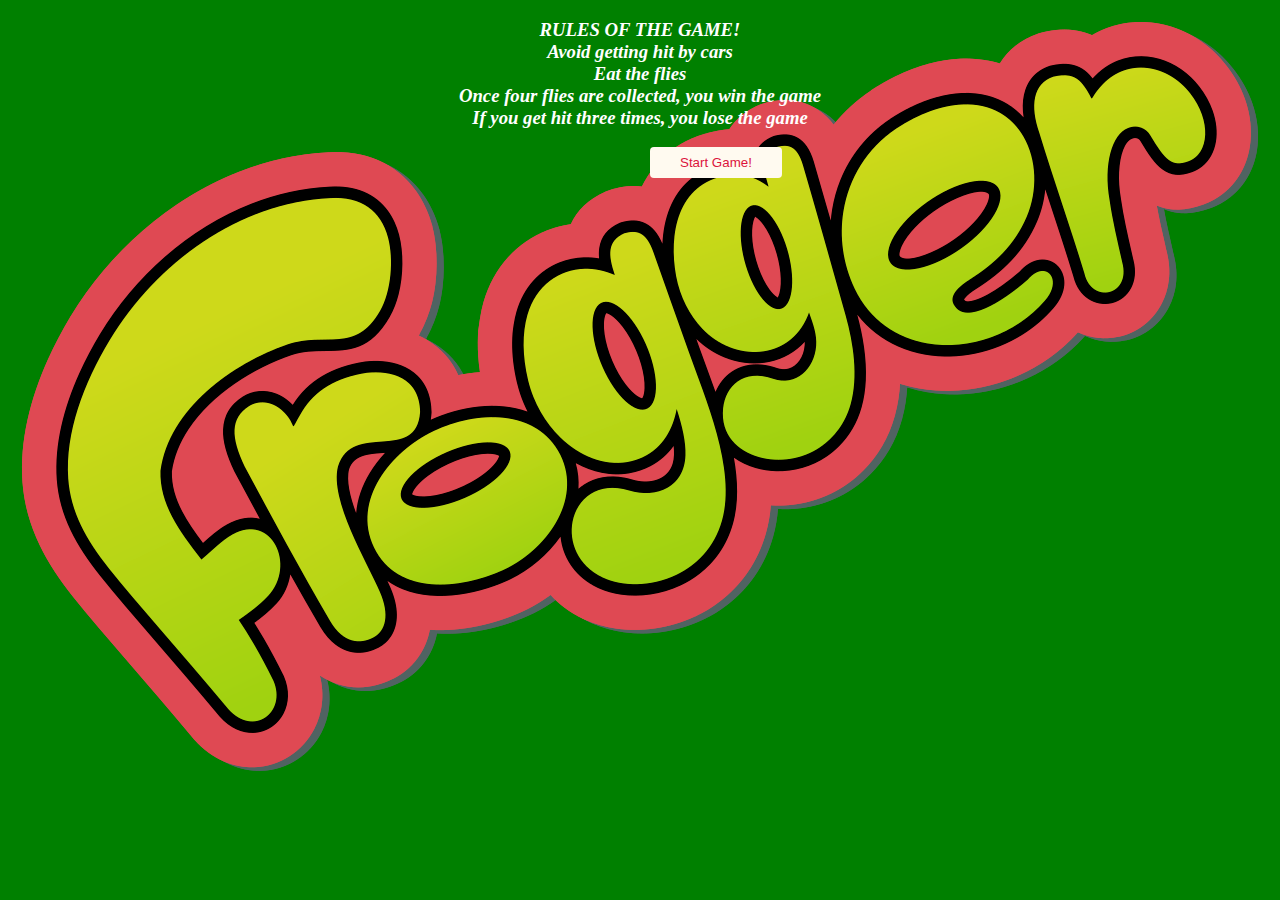
<file: Project 1/index.html>
<!DOCTYPE html>
<html lang="en" dir="ltr">
  <head>
    <meta charset="utf-8">
    <title>Frogger!</title>
    <link rel="stylesheet" href="styles/main.css">
    <script src="scripts/app.js" charset="utf-8"></script>
  </head>
  <body>
    <header>
      <div class="fliesEatenScore">
        <p>Flies eaten: <span id="fliesEaten">0</span>/4</p>
      </div>
      <div class="scoreboard">
        <p>Score: <span id="score">0</span></p>
      </div>
      <div class="lives">
        <p>Lives: <span id="livesRemaining">3</span></p>
      </div>
    </header>
    <div class="popUp active">
      <h3 class="show-screen rules">RULES OF THE GAME!<br>Avoid getting hit by cars<br>Eat the flies<br>Once four flies are collected, you win the game<br>If you get hit three times, you lose the game</h3>
      <div class="start"><button>Start Game!</button></div>
    </div>
    <div class="grid-wrapper">
      <audio id="gameOver">
        <source src="../Project 1/sounds/gameover.wav">
      </audio>
      <audio id="win">
        <source src="../Project 1/sounds/winning-game.wav">
      </audio>
      <audio id="gettingHit">
        <source src="../Project 1/sounds/getting-hit.wav">
      </audio>
      <audio id="touchingFly">
        <source src="../Project 1/sounds/Touching-fly.wav">
      </audio>
      <audio id="startGame" loop>
        <source src="../Project 1/sounds/soundtrack.mp3">
      </audio>
      <div class="grid"></div>
    </div>
  </body>
</html>
</file>
<file: Project 1/styles/main.css>
* {
  box-sizing: border-box;
}

body {
  height: 100vh;
  margin: 0;
}

header {
  display: flex;
  justify-content: space-around;
  background: aquamarine;
  align-items: center;
  border: 1px solid grey;
  font-style: oblique;
}

.grid-wrapper {
  height: 92.5vh;
  display: flex;
  justify-content: center;
  align-items: center;
}

h3 {
  text-align: center;
  display: flex;
  justify-content: center;
  color: white;
  font-style: italic;
}

.popUp {
  position: fixed;
  top: 0;
  bottom: 0;
  left: 0;
  right: 0;
  transition: all 350ms;
  opacity: 0;
  pointer-events: none;
  background-image: url("../assets/1280px-Frogger-logo.svg.png");
  background-repeat: no-repeat;
  background-position: top;
  background-size: contain;
  background-color: green;
}
.popUp.active {
  opacity: 1;
  pointer-events: auto;
}

.grid {
  align-items: center;
  display: flex;
  flex-wrap: wrap;
  height: 100%;
  justify-content: center;
  width: 100%;
  box-shadow: 0 0 20px 0 rgba(0, 0, 0, 0.2);
}

.grid div {
  border: none;
  flex-grow: 1;
  height: 12.5%;
  width: 11.11%;
}

button {
  border-radius: 4px;
  border: none;
  padding: 8px 30px;
  background-color: floralwhite;
  color: crimson;
  left: 650px;
  position: relative;
}

.grid div:nth-child(-n+9) {
  background-color: rgb(4, 255, 0);
}

.grid div:nth-child(n+10):nth-child(-n+18) {
  background-color: rgb(66, 66, 66);
}

.grid div:nth-child(n+19):nth-child(-n+27) {
  background-color: rgb(66, 66, 66);
  border-top: 3px dotted white;
}

.grid div:nth-child(n+28):nth-child(-n+36) {
  background-color: rgb(4, 255, 0);
}

.grid div:nth-child(n+37):nth-child(-n+45) {
  background-color: rgb(66, 66, 66);
}

.grid div:nth-child(n+46):nth-child(-n+54) {
  background-color: rgba(214, 128, 42, 0.708);
}

.grid div:nth-child(n+55):nth-child(-n+63) {
  background-color: rgb(66, 66, 66);
}

.grid div:nth-child(n+64):nth-child(-n+72) {
  background-color: rgba(214, 128, 42, 0.708);
}



.grid div.frog {
  background-image: url('../assets/pepe\ transparent.png');
  background-repeat: no-repeat;
  background-size: contain;
  background-position: center;
  
}

.grid div.car1 {
  background-image: url('../assets/car\ Left\ png.png');
  background-repeat: no-repeat;
  background-size: contain;
  background-position: center;
  
}

.grid div.car2 {
  background-image: url('../assets/sports\ car-1.1s-200px.png');
  background-repeat: no-repeat;
  background-size: contain;
  background-position: center;
  
}

.grid div.fly1 {
  background-image: url('../assets/Fly-PNG-Transparent-Picture.png');
  background-repeat: no-repeat;
  background-size: contain;
  background-position: center;
}

.grid div.fly2 {
  background-image: url('../assets/Fly-PNG-Transparent-Picture.png');
  background-repeat: no-repeat;
  background-size: contain;
  background-position: center;
}

.grid div.fly3 {
  background-image: url('../assets/Fly-PNG-Transparent-Picture.png');
  background-repeat: no-repeat;
  background-size: contain;
  background-position: center;
}

.grid div.fly4 {
  background-image: url('../assets/Fly-PNG-Transparent-Picture.png');
  background-repeat: no-repeat;
  background-size: contain;
  background-position: center;
}

.grid div.car3 {
  background-image: url('../assets/truck\ left.png');
  background-repeat: no-repeat;
  background-size: contain;
  background-position: center;
}

.grid div.car4 {
  background-image: url('../assets/truck\ right.png');
  background-repeat: no-repeat;
  background-size: contain;
  background-position: center;
}
</file>
